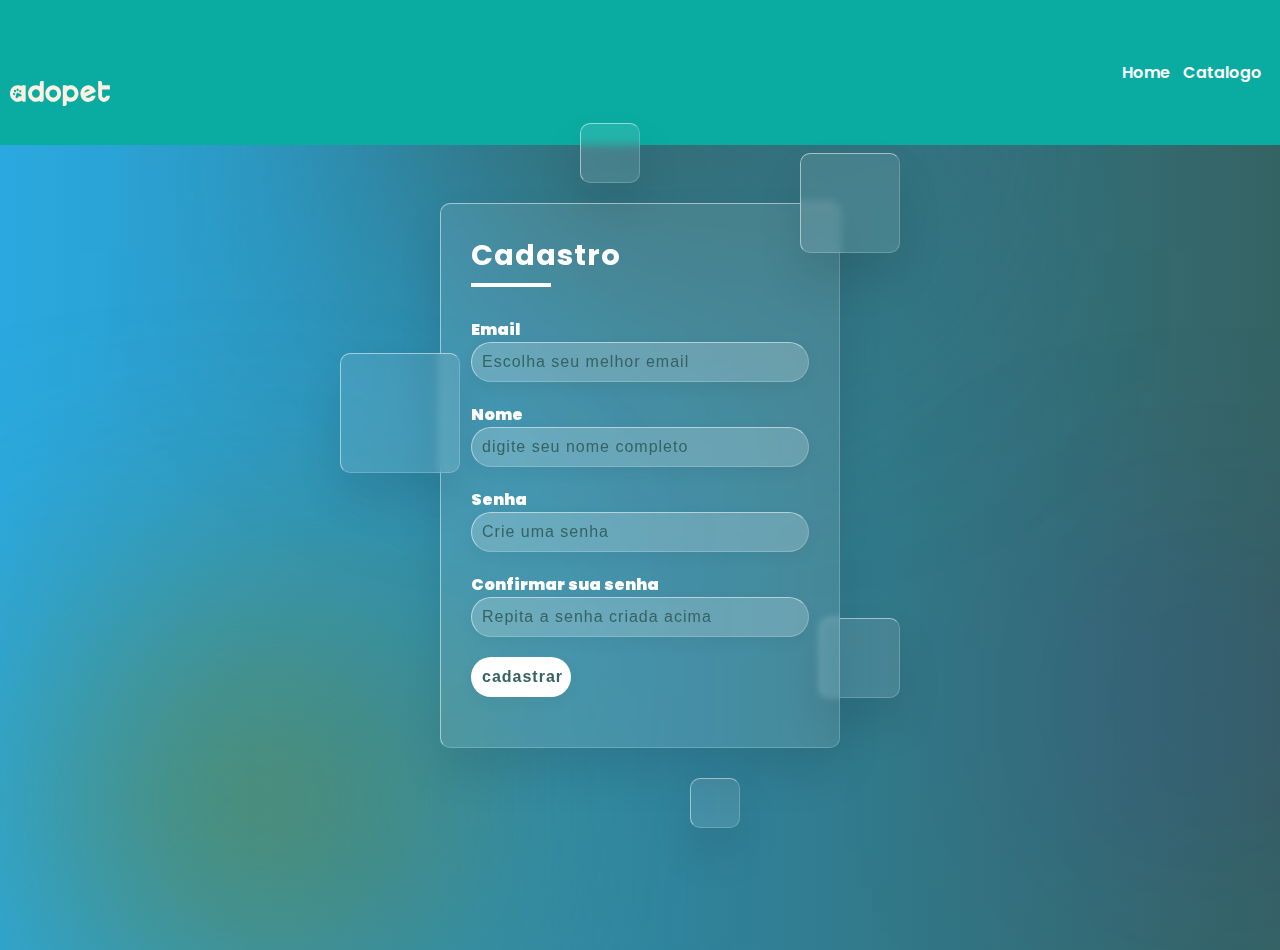
<file: cadastro.html>
<!DOCTYPE html>
<html lang="pt-br">
    <head>
        <meta charset="UTF-8">
        <meta http-equiv="X-UA-Compatible" content="IE=edge">
        <meta name="viewport" content="width=device-width, initial-scale=1.0">
        <title>AdoPet</title>
        <link rel="stylesheet" href="./css/login.css">
        <link rel="stylesheet" href="./css/style.css">
        <link rel="stylesheet" href="./css/responsiveMenu.css">
        <script src="./js/resposiveMenu.js"></script>
        <script src="./js/storage.js"></script>
       
    <body id="login">
        <header>  

            <div class="logo">
                <h2><a href="./index.html"><img src="./img/Logo.svg" alt="Adopet" width="100px"></a></h2>
            </div>

            <div id="toggleIcon" onclick="menuToggle()"><svg xmlns="http://www.w3.org/2000/svg" viewBox="0 0 448 512"><!--! Font Awesome Pro 6.1.1 by @fontawesome - https://fontawesome.com License - https://fontawesome.com/license (Commercial License) Copyright 2022 Fonticons, Inc. --><path d="M0 96C0 78.33 14.33 64 32 64H416C433.7 64 448 78.33 448 96C448 113.7 433.7 128 416 128H32C14.33 128 0 113.7 0 96zM0 256C0 238.3 14.33 224 32 224H416C433.7 224 448 238.3 448 256C448 273.7 433.7 288 416 288H32C14.33 288 0 273.7 0 256zM416 448H32C14.33 448 0 433.7 0 416C0 398.3 14.33 384 32 384H416C433.7 384 448 398.3 448 416C448 433.7 433.7 448 416 448z" fill="rgb(255,255,255)"/></svg>
            </div>

            <nav id="menu-overlay">
                <ul>
                    <li><a href="./index.html">Home</a></li>
                    <li><a href="./catalogo.html">Catalogo</a></li>
                </ul>
            </nav>
        </header>

        <section>
        
        <div class="color"></div>
        <div class="color"></div>
        <div class="color"></div>

        <div class="box">

                <div class="square" style="--i:0"></div>
                <div class="square" style="--i:1"></div>
                <div class="square" style="--i:2"></div>
                <div class="square" style="--i:3"></div>
                <div class="square" style="--i:4"></div>
          
            <div class="container">
                <div class="form">
                    <h2>Cadastro</h2>
                    <form action="" id="cpa-form">
                        <div class="inputBox">
                            <label for="email">Email</label>
                            <input type="email" placeholder="Escolha seu melhor email" id="email">
                        </div>
                        <div class="inputBox">
                            <label for="name">Nome</label>
                            <input type="text" placeholder="digite seu nome completo" id="name">
                        </div>
                        <div class="inputBox">
                            <label for="password">Senha</label>
                            <input type="password" placeholder="Crie uma senha" id="password">
                        </div>
                        <div class="inputBox">
                            <label for="repeat">Confirmar sua senha</label>
                            <input type="password" placeholder="Repita a senha criada acima" id="repeat">
                        </div>
                        <div class="inputBox">
                            <input id="btnSub" type="submit" value="cadastrar">
                        </div>
                    </form>
                </div>
            </div>
        </div>
        </section>

        <script src="./js/formCadastro.js"></script>
        <script src="./js/login.js"></script>
        
    </head>
    </body>
</html>
</file>
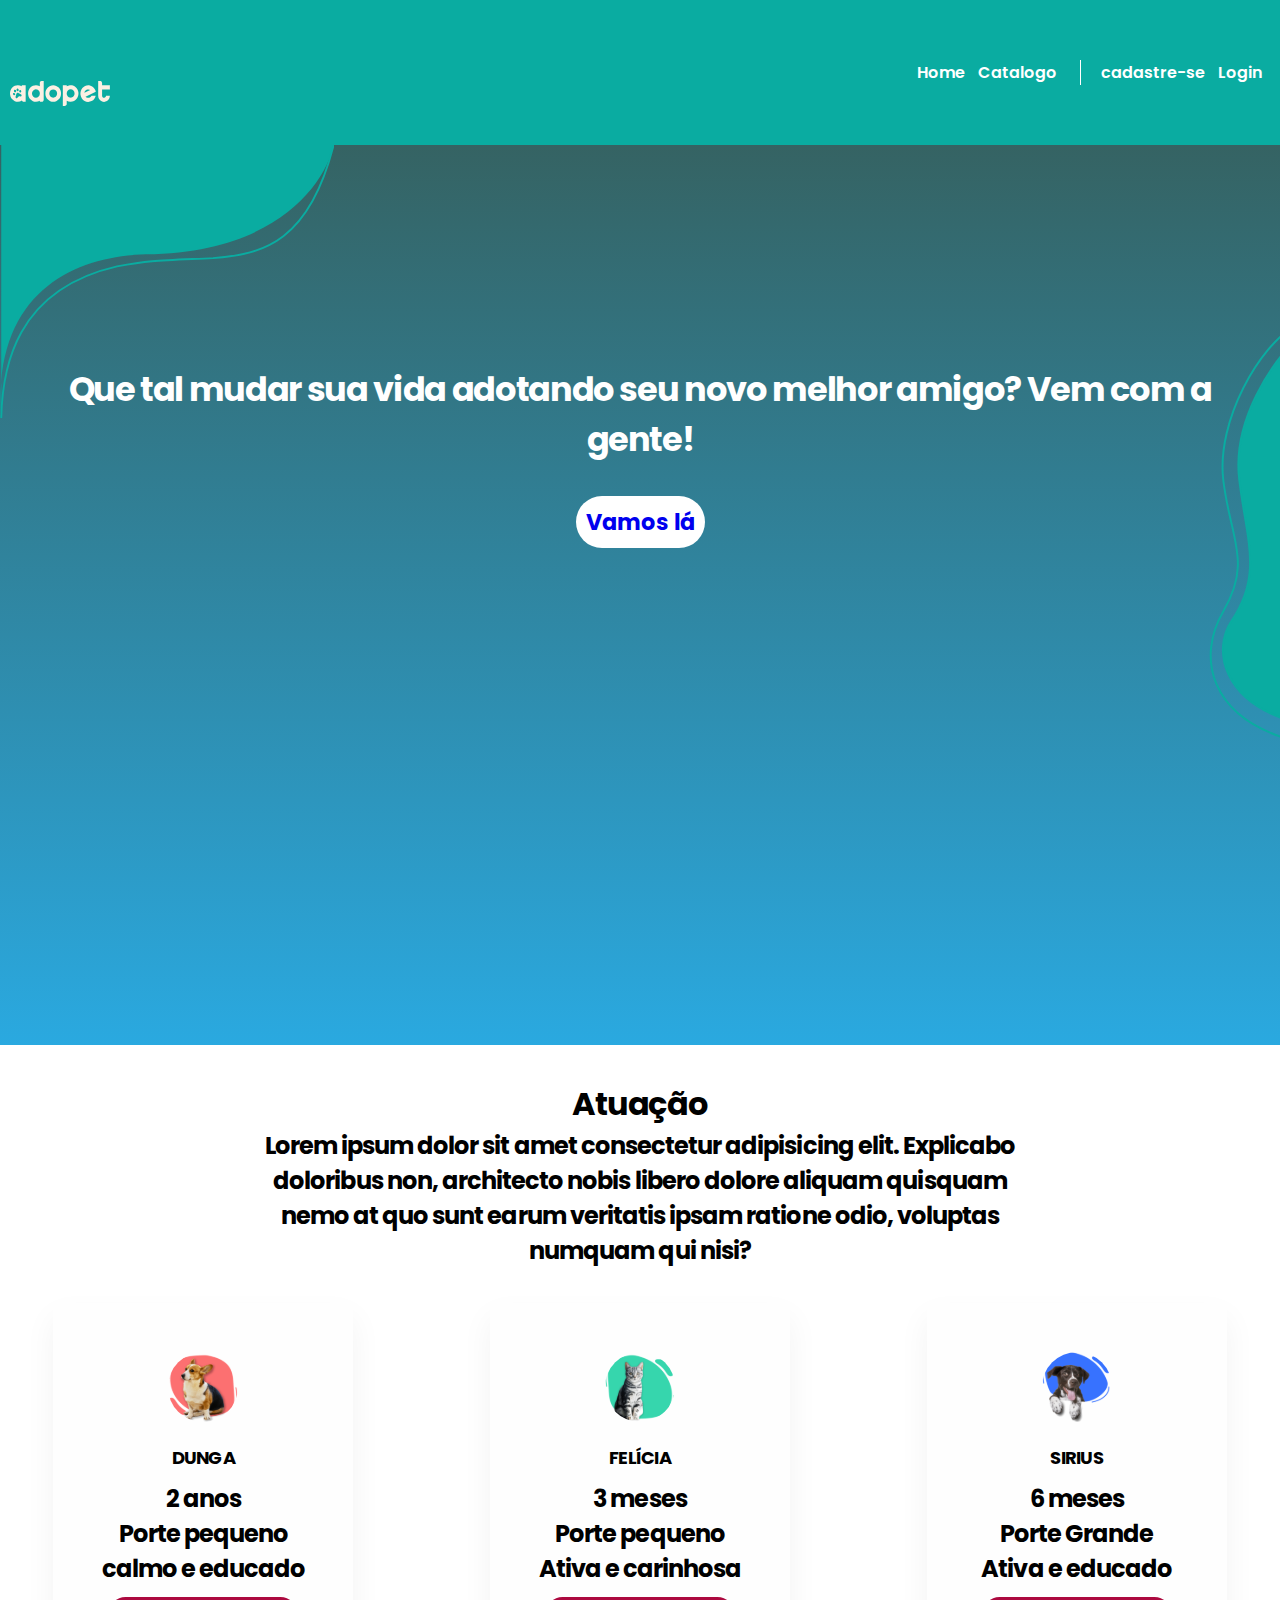
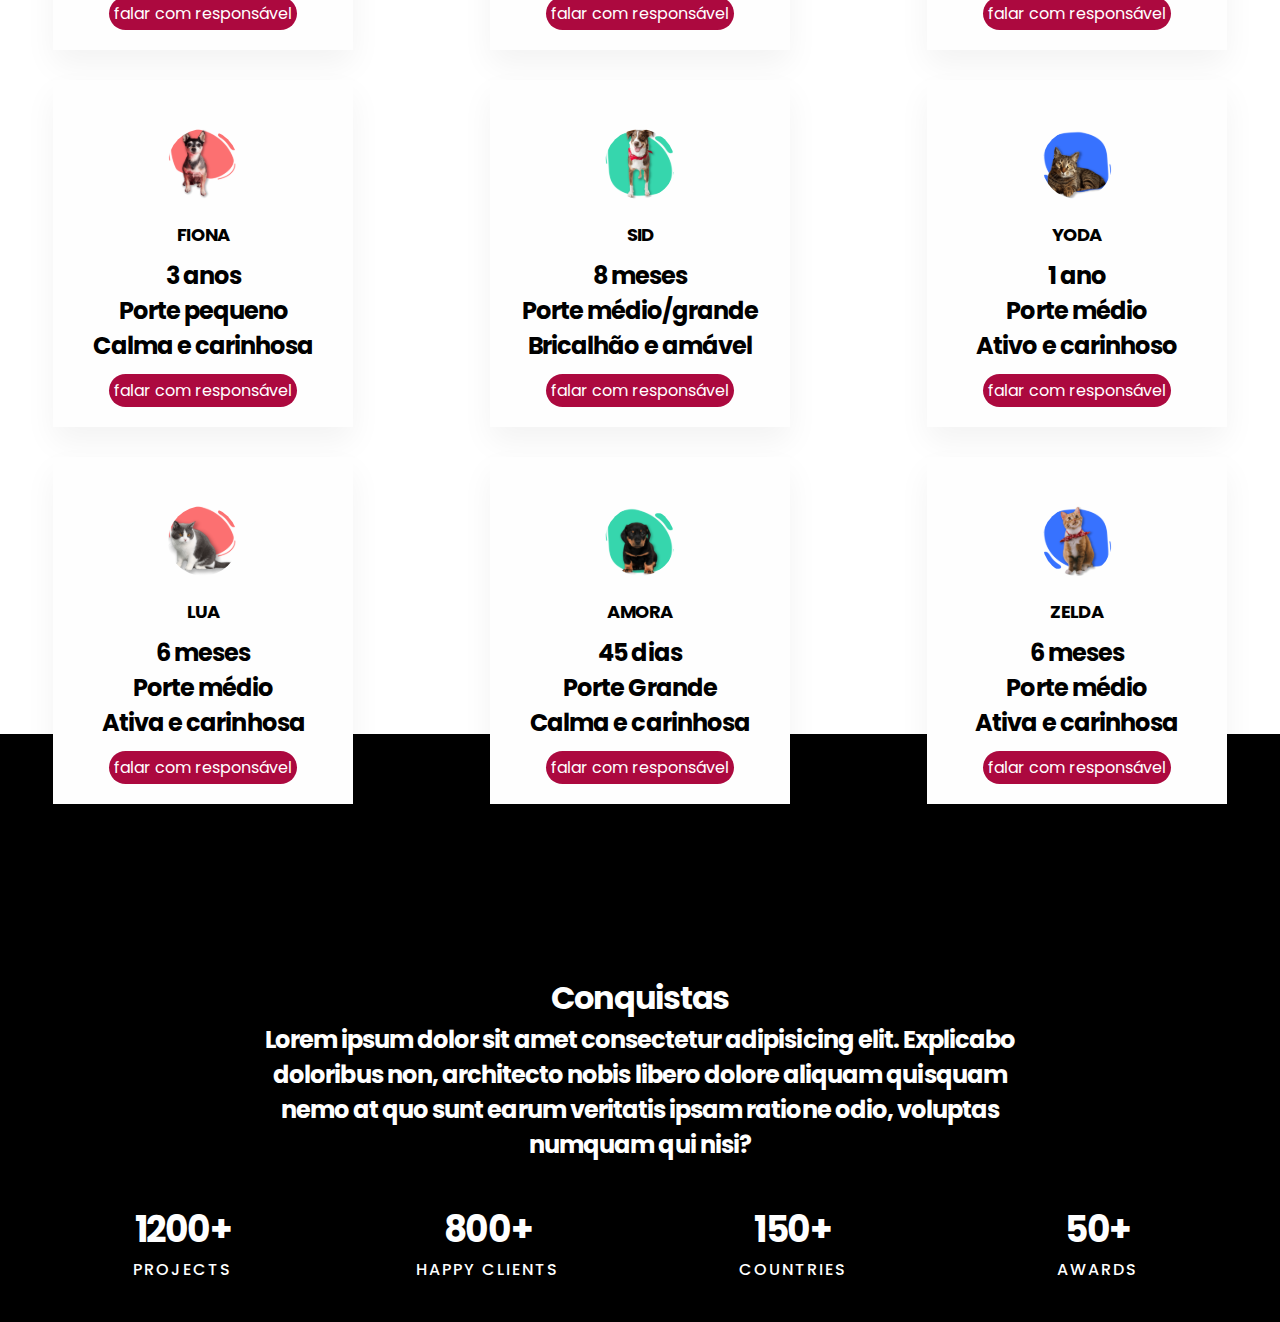
<file: catalogo.html>
<!DOCTYPE html>
<html>
    <head>
        <meta charset="UTF-8">
        <meta http-equiv="X-UA-Compatible" content="IE=edge">
        <meta name="viewport" content="width=device-width, initial-scale=1.0">
        <title>AdoPet</title>
        <link rel="stylesheet" href="./css/style.css">
        <link rel="stylesheet" href="./css/responsiveMenu.css">
        <script src="./js/resposiveMenu.js"></script>
    </head>
    <body>
        <header>
           
            <div class="logo">
                <h2><a href="./index.html"><img src="./img/Logo.svg" alt="Adopet" width="100px"></a></h2>
            </div>
            <div id="toggleIcon" onclick="menuToggle()"><svg xmlns="http://www.w3.org/2000/svg" viewBox="0 0 448 512"><!--! Font Awesome Pro 6.1.1 by @fontawesome - https://fontawesome.com License - https://fontawesome.com/license (Commercial License) Copyright 2022 Fonticons, Inc. --><path d="M0 96C0 78.33 14.33 64 32 64H416C433.7 64 448 78.33 448 96C448 113.7 433.7 128 416 128H32C14.33 128 0 113.7 0 96zM0 256C0 238.3 14.33 224 32 224H416C433.7 224 448 238.3 448 256C448 273.7 433.7 288 416 288H32C14.33 288 0 273.7 0 256zM416 448H32C14.33 448 0 433.7 0 416C0 398.3 14.33 384 32 384H416C433.7 384 448 398.3 448 416C448 433.7 433.7 448 416 448z" fill="rgb(255,255,255)"/></svg>
            </div>

            <nav id="menu-overlay">
                <ul>
                    <li><a href="./index.html">Home</a></li>

                    <li><a href="./catalogo.html">Catalogo</a></li>
                    <li class="divisor">

                    </li>
                    <li><a class="logar" href="./cadastro.html">cadastre-se</a></li>
                    <li><a class="logar" href="./login.html">Login</a></li>
                </ul>
            </nav>
        </header>

        <section class="main catalogo">
            <div class="container ">

                <div class="shape">
                    <img src="./img/Forma 1.svg" alt="">
                </div>
                <div class="shape2">
                    <img src="./img/Forma 2.svg" alt="">
                </div>

                <div class="text">
                    <p>
                        Que tal mudar sua vida adotando seu novo melhor amigo? Vem com a gente!
                        
                    </p>

                    <a href="#services">Vamos lá</a>
                </div>
            </div>
        </section>


       <section class="sec" id="services">
            <div class="content">
                <div class="mxw800p">

                    <h3>Atuação</h3>
                    <p>
                        Lorem ipsum dolor sit amet consectetur adipisicing elit. Explicabo doloribus non, architecto nobis libero dolore aliquam quisquam nemo at quo sunt earum veritatis ipsam ratione odio, voluptas numquam qui nisi? 
                    </p>

                </div>
                <div class="services">

                    <div class="box selected">
                        <div class="iconBx">
                            <img src="./img/Imagem Dunga.svg">
                        </div>
                        <div class="content">
                            <h2>Dunga</h2>
                            <p>2 anos</p>
                            <p>Porte pequeno</p>
                            <p>calmo e educado</p>
                        </div>
                        <div class="btn">
                            <a href="./mensagem.html">falar com responsável</a>
                        </div>
                    </div>

                    <div class="box selected">
                        <div class="iconBx">
                            <img src="./img/Imagens Felícia.svg">
                        </div>
                        <div class="content">
                            <h2>Felícia</h2>
                            <p>3 meses</p>
                            <p>Porte pequeno</p>
                            <p>Ativa e carinhosa</p>
                        </div>
                        <div class="btn">
                            <a href="./mensagem.html">falar com responsável</a>
                        </div>
                    </div>

                    <div class="box selected">
                        <div class="iconBx">
                            <img src="./img/Imagem - sirius.svg">
                        </div>
                        <div class="content">
                            <h2>Sirius</h2>
                            <p>6 meses</p>
                            <p>Porte Grande</p>
                            <p>Ativa e educado</p>
                        </div>
                        <div class="btn">
                            <a href="./mensagem.html">falar com responsável</a>
                        </div>
                    </div>

                    <div class="box selected">
                        <div class="iconBx">
                            <img src="./img/Imagem-Fiona.svg">
                        </div>
                        <div class="content">
                            <h2>Fiona</h2>
                            <p>3 anos</p>
                            <p>Porte pequeno</p>
                            <p>Calma e carinhosa</p>
                        </div>
                        <div class="btn">
                            <a href="./mensagem.html">falar com responsável</a>
                        </div>
                    </div>

                    <div class="box selected">
                        <div class="iconBx">
                            <img src="./img/Imagem - Sid.svg">
                        </div>
                        <div class="content">
                            <h2>Sid</h2>
                            <p>8 meses</p>
                            <p>Porte médio/grande</p>
                            <p>Bricalhão e amável</p>
                        </div>
                        <div class="btn">
                            <a href="./mensagem.html">falar com responsável</a>
                        </div>
                    </div>

                    <div class="box selected">
                        <div class="iconBx">
                            <img src="./img/Imagem - Yoda.svg">
                        </div>
                        <div class="content">
                            <h2>Yoda</h2>
                            <p>1 ano</p>
                            <p>Porte médio</p>
                            <p>Ativo e carinhoso</p>
                        </div>
                        <div class="btn">
                            <a href="./mensagem.html">falar com responsável</a>
                        </div>
                    </div>

                    <div class="box selected">
                        <div class="iconBx">
                            <img src="./img/Imagenm Lua.svg">
                        </div>
                        <div class="content">
                            <h2>Lua</h2>
                            <p>6 meses</p>
                            <p>Porte médio</p>
                            <p>Ativa e carinhosa</p>
                        </div>
                        <div class="btn">
                            <a href="./mensagem.html">falar com responsável</a>
                        </div>
                    </div>

                    </a>
                    <div class="box selected">
                        <div class="iconBx">
                            <img src="./img/Imagem - Amora.svg">
                        </div>
                        <div class="content">
                            <h2>Amora</h2>
                            <p>45 dias</p>
                            <p>Porte Grande</p>
                            <p>Calma e carinhosa</p>
                        </div>
                        <div class="btn">
                            <a href="./mensagem.html">falar com responsável</a>
                        </div>
                    </div>

                    <div class="box selected">
                        <div class="iconBx">
                            <img src="./img/Imagem - zelda.svg">
                        </div>
                        <div class="content">
                            <h2>Zelda</h2>
                            <p>6 meses</p>
                            <p>Porte médio</p>
                            <p>Ativa e carinhosa</p>
                        </div>
                        <div class="btn">
                            <a href="./mensagem.html">falar com responsável</a>
                        </div>
                    </div>
                </div>
            </div>
        </section>

        <!--Stats-->
    <section class="sec stats" id="stats">
        <div class="content">
            <div class="mxw800p">

                <h3>Conquistas</h3>
                <p>
                    Lorem ipsum dolor sit amet consectetur adipisicing elit. Explicabo doloribus non, architecto nobis libero dolore aliquam quisquam nemo at quo sunt earum veritatis ipsam ratione odio, voluptas numquam qui nisi? 
                </p>

            </div>

            <div class="statsBox">
                <div class="box">
                    <h2>1200+</h2>
                    <h4>Projects</h4>
                </div>

                <div class="box">
                    <h2>800+</h2>
                    <h4>Happy Clients</h4>
                </div>

                <div class="box">
                    <h2>150+</h2>
                    <h4>Countries</h4>
                </div>

                <div class="box">
                    <h2>50+</h2>
                    <h4>Awards</h4>
                </div>
            </div>
        </div>
    </section>


    </body>
</html>
</file>
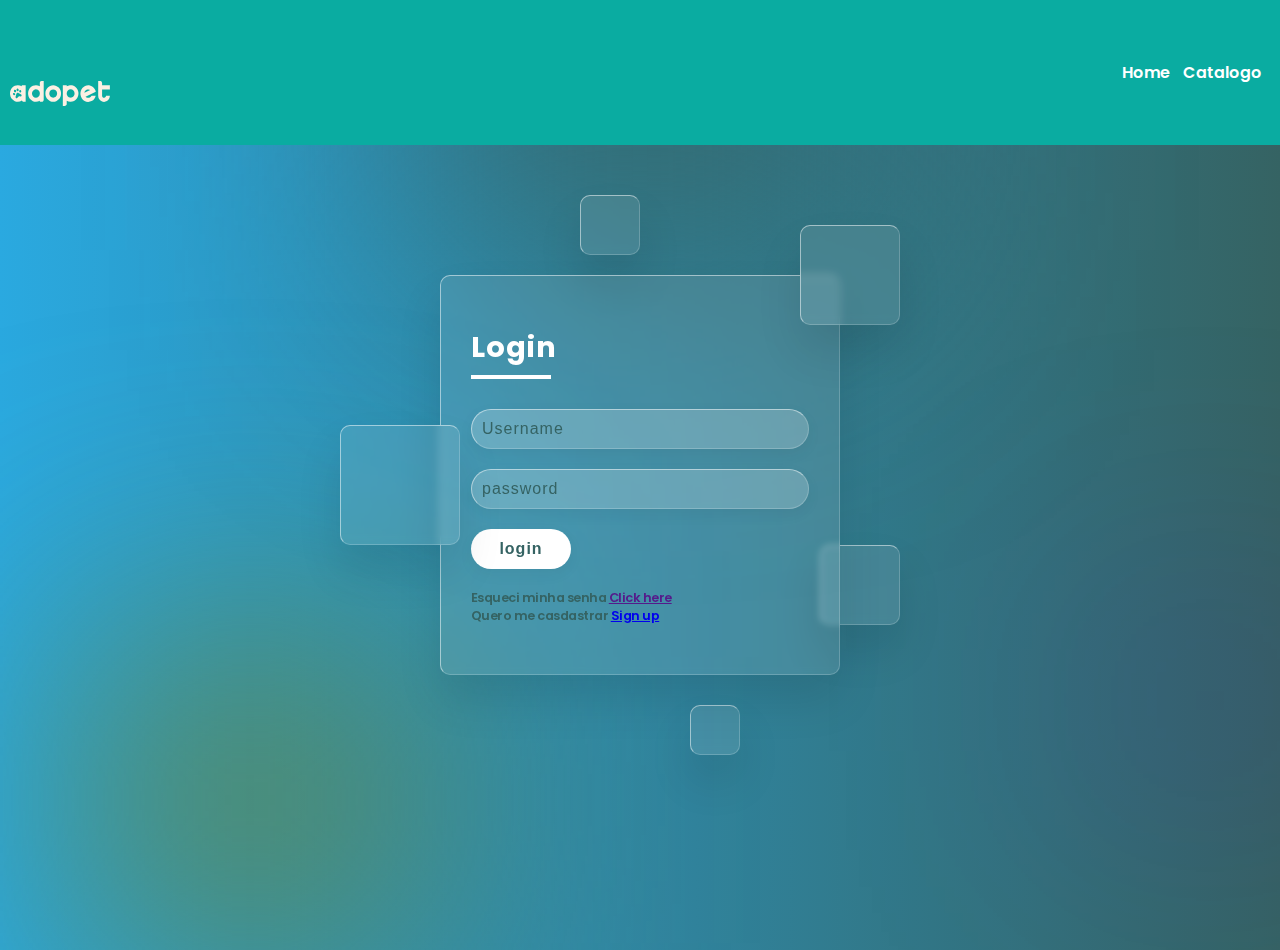
<file: login.html>
<!DOCTYPE html>
<html lang="pt-br">
    <head>
        <meta charset="UTF-8">
        <meta http-equiv="X-UA-Compatible" content="IE=edge">
        <meta name="viewport" content="width=device-width, initial-scale=1.0, shrink-to-fit=no">
        <title>AdoPet</title>
        <link rel="stylesheet" href="./css/login.css">
        <link rel="stylesheet" href="./css/style.css">
        <link rel="stylesheet" href="./css/responsiveMenu.css">
        <script src="./js/resposiveMenu.js"></script>
        <script src="./js/storage.js"></script>
    </head>
    <body id="login">
        <header>
           
            <div class="logo">
                <h2><a href="./index.html"><img src="./img/Logo.svg" alt="Adopet" width="100px"></a></h2>
            </div>

            <div>

                <div id="toggleIcon" onclick="menuToggle()"><svg xmlns="http://www.w3.org/2000/svg" viewBox="0 0 448 512"><!--! Font Awesome Pro 6.1.1 by @fontawesome - https://fontawesome.com License - https://fontawesome.com/license (Commercial License) Copyright 2022 Fonticons, Inc. --><path d="M0 96C0 78.33 14.33 64 32 64H416C433.7 64 448 78.33 448 96C448 113.7 433.7 128 416 128H32C14.33 128 0 113.7 0 96zM0 256C0 238.3 14.33 224 32 224H416C433.7 224 448 238.3 448 256C448 273.7 433.7 288 416 288H32C14.33 288 0 273.7 0 256zM416 448H32C14.33 448 0 433.7 0 416C0 398.3 14.33 384 32 384H416C433.7 384 448 398.3 448 416C448 433.7 433.7 448 416 448z" fill="rgb(255,255,255)"/></svg>
                </div>
                 
    
                <nav id="menu-overlay">
                    <ul>
                        <li><a href="./index.html">Home</a></li>
                        <li><a href="./catalogo.html">Catalogo</a></li>
                    </ul>
                </nav>
            </div>

        </header>
        
            <section>
            
            <div class="color"></div>
            <div class="color"></div>
            <div class="color"></div>
    
            <div class="box">
                <div class="square" style="--i:0"></div>
                <div class="square" style="--i:1"></div>
                <div class="square" style="--i:2"></div>
                <div class="square" style="--i:3"></div>
                <div class="square" style="--i:4"></div>
                <div class="container">
                    <div class="form">
                        <h2>Login</h2>
                        <form action="" id="cpa-form">
                            <div class="inputBox">
                                <input type="text" placeholder="Username" id="username">
                            </div>
                            <div class="inputBox">
                                <input type="password" placeholder="password" id="userPw">
                            </div>
                            <div class="inputBox">
                                <input id="btnLogin" type="submit" value="login">
                            </div>
                            <p class="forget">Esqueci minha senha <a href="">Click here</a></p>
                            <p class="forget">Quero me casdastrar <a href="./cadastro.html">Sign up</a></p>
                        </form>
                    </div>
                </div>
            </div>

           <script src="./js/login.js"></script>
           

        </section>
        
    </body>
</html>
</file>
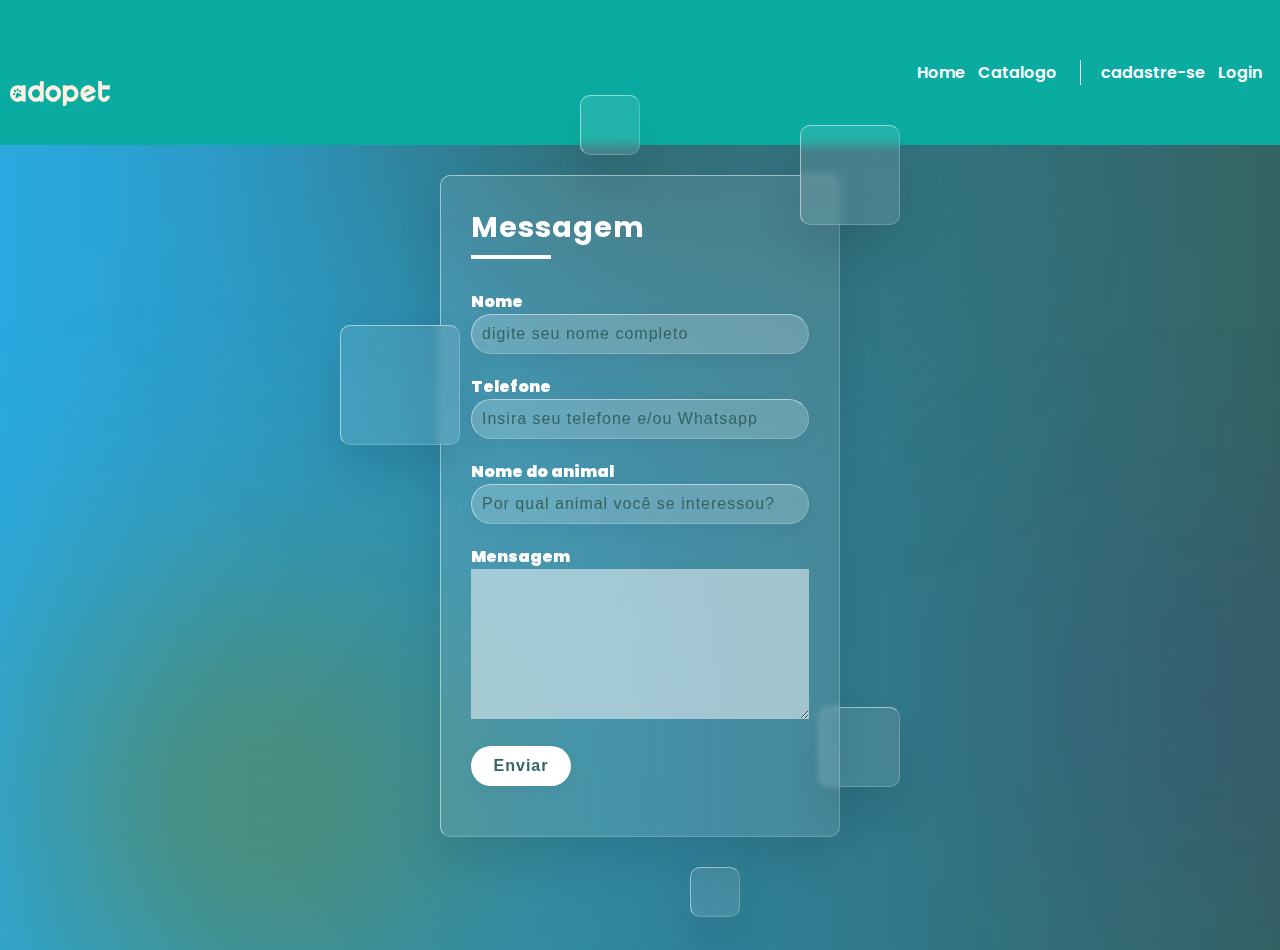
<file: mensagem.html>
<!DOCTYPE html>
<html lang="pt-br">
    <head>
        <meta charset="UTF-8">
        <meta http-equiv="X-UA-Compatible" content="IE=edge">
        <meta name="viewport" content="width=device-width, initial-scale=1.0">
        <title>AdoPet</title>
        <link rel="stylesheet" href="./css/login.css">
        <link rel="stylesheet" href="./css/style.css">
        <link rel="stylesheet" href="./css/responsiveMenu.css">
        <script src="./js/resposiveMenu.js"></script>
    </head>
    <body id="login">
        <header>
            
            <div class="logo">
                <h2><a href="./index.html"><img src="./img/Logo.svg" alt="Adopet" width="100px"></a></h2>
            </div>

            <div id="toggleIcon" onclick="menuToggle()"><svg xmlns="http://www.w3.org/2000/svg" viewBox="0 0 448 512"><!--! Font Awesome Pro 6.1.1 by @fontawesome - https://fontawesome.com License - https://fontawesome.com/license (Commercial License) Copyright 2022 Fonticons, Inc. --><path d="M0 96C0 78.33 14.33 64 32 64H416C433.7 64 448 78.33 448 96C448 113.7 433.7 128 416 128H32C14.33 128 0 113.7 0 96zM0 256C0 238.3 14.33 224 32 224H416C433.7 224 448 238.3 448 256C448 273.7 433.7 288 416 288H32C14.33 288 0 273.7 0 256zM416 448H32C14.33 448 0 433.7 0 416C0 398.3 14.33 384 32 384H416C433.7 384 448 398.3 448 416C448 433.7 433.7 448 416 448z" fill="rgb(255,255,255)"/></svg>
            </div>

            <nav id="menu-overlay">
                <ul>
                    <li><a href="./index.html">Home</a></li>
                    <li><a href="./catalogo.html">Catalogo</a></li>
                    <li class="divisor">

                    </li>
                    <li><a class="logar" href="./cadastro.html">cadastre-se</a></li>
                    <li><a class="logar" href="./login.html">Login</a></li>
                </ul>
            </nav>
        </header>

        <section>
        
        <div class="color"></div>
        <div class="color"></div>
        <div class="color"></div>

        <div class="box">

                <div class="square" style="--i:0"></div>
                <div class="square" style="--i:1"></div>
                <div class="square" style="--i:2"></div>
                <div class="square" style="--i:3"></div>
                <div class="square" style="--i:4"></div>
            
            <div class="container">

                <div class="form">
                    <h2>Messagem</h2>
                    <form action="">

                        <div class="inputBox">
                            <label for="name">Nome</label>
                            <input type="text" placeholder="digite seu nome completo" id="name">
                        </div>

                        <div class="inputBox">
                            <label for="phoneNumber">Telefone</label>
                            <input type="text" placeholder="Insira seu telefone e/ou Whatsapp" id="phoneNumber">
                        </div>

                        <div class="inputBox">
                            <label for="namePet">Nome do animal</label>
                            <input type="tex" placeholder="Por qual animal você se interessou?" id="namePet">
                        </div>

                        <div class="inputBox">
                            <label for="message">Mensagem</label>
                            <textarea name="menssagem" id="message" cols="30" rows="10"></textarea>
                        </div>

                        <div class="inputBox">
                            <input type="submit" value="Enviar">
                        </div>
                    </form>
                </div>
            </div>
        </div>
        </section>
    </body>
</html>
</file>
<file: css/login.css>
@import url('https://fonts.googleapis.com/css2?family=Poppins:wght@100&display=swap');


body#login {
    background: linear-gradient(to left, #356363, #2aa9e0); 

}


/*login*/

section {
    display: flex;
    justify-content: center;
    align-items: center;
    width: 100%;
    min-height: 600px;
    background: linear-gradient(to botton, #f1f4f9, #dff1ff);
    margin: 30px auto;   
    border: 1px solid bl;
}

section .color {
    position: absolute;
    filter: blur(150px);
    z-index: -3;
}

section .color:nth-child(1){
    top: -150px;
    width: 400px;
    height: 400px;
    background: #356363;

}
section .color:nth-child(2){
    bottom: -50px;
    left: 100px;
    width: 300px;
    height: 300px;
    background: #688032;
}

section .color:nth-child(3){
    bottom: 150px;
    right: 20px;
    width: 100px;
    height: 100px;
    background: #4e04c3;
}

.box {
    position: relative;
    margin: 0 auto;
}

.box .square {
    position: absolute;
    backdrop-filter: blur(5px);
    box-shadow: 0 25px 45px rgba(0, 0, 0, 0.1);
    border: 1px solid rgba(255, 255, 255, 0.5);
    border-right: 1px solid rgba(255, 255, 255, 0.2);
    border-bottom: 1px solid rgba(255, 255, 255, 0.2);
    background: rgba(255, 255, 255, 0.1);
    border-radius: 10px;
    animation: animate 10s linear infinite;
    animation-delay: calc(-1s *var(--i));
}

@keyframes animate {
    0%,100%
    {
        transform: translateY(-20px);
    }
    50%
    {
        transform: translateY(20px);
    }
}

.box .square:nth-child(1){
    top: -50px;
    right: -60px;
    width: 100px;
    height: 100px;
    z-index: 2;
}
.box .square:nth-child(2){
    top: 150px;
    left: -100px;
    width: 120px;
    height: 120px;
    z-index: 2;
}
.box .square:nth-child(3){
    bottom: 50px;
    right: -60px;
    width: 80px;
    height: 80px;
}
.box .square:nth-child(4){
    bottom: -80px;
    right: 100px;
    width: 50px;
    height: 50px;
    
}
.box .square:nth-child(5){
    top: -80px;
    left: 140px;
    width: 60px;
    height: 60px;

}

.container {
    position: relative;
    width: 400px;
    min-height: 400px;
    background: rgba(255, 255, 255, 0.1);
    border-radius: 10px;
    display: flex;
    justify-content: center;
    align-items: center;
    backdrop-filter: blur(3px);
    box-shadow: 0 25px 45px rgba(0, 0, 0, 0.1);
    border: 1px solid rgba(255, 255, 255, 0.5);
    border-right: 1px solid rgba(255, 255, 255, 0.2);
    border-bottom: 1px solid rgba(255, 255, 255, 0.2);
}

.form {
    position: relative;
    width: 100%;
    height: 100%;
    padding: 30px;
}

.form h2 {
    position: relative;
    color: #fff;
    font-size: 1.8em;
    font-weight:bold;
    letter-spacing: 1px;
    margin-bottom: 40px;
}

.form h2::before {
    content: '';
    position: absolute;
    left: 0;
    bottom: -10px;
    width: 80px;
    height: 4px;
    background: #fff;
}

.form .inputBox {
    width: 100%;
    margin-top: 20px;
}

.form .inputBox input {
    width: 100%;
    background: rgba(255, 255, 255, 0.2);
    border: none;
    outline: none;
    padding: 10px 10px;
    border-radius: 35px;
    border: 1px solid rgba(255, 255, 255, 0.5);
    border-right: 1px solid rgba(255, 255, 255, 0.2);
    border-bottom: 1px solid rgba(255, 255, 255, 0.2);
    font-size: 1em;
    letter-spacing: 1px;
    color: #356363;
    box-shadow: 0 5px 15px rgba(0, 0, 0, 0.05);
}

.form .inputBox input::placeholder {
    color: #356363;
}

.form .inputBox label {
    color: #fff;
    font-weight: 900;
}


.form .inputBox input[type="submit"]{
    background: #fff;
    color: #356363;
    max-width: 100px;
    cursor: pointer;
    margin-bottom: 20px;
    font-weight: 600;
}

.form .inputBox textarea {

    border: none;
    outline: none;
    width: 100%;
    color: #356363;
    background: rgba(255, 255, 255, 0.5);
}

.forget {
    color: #356363;
    font-weight: 600;
    font-size: 0.8em;
}
 

/*/ Extra small devices (portrait phones, less than 576px)*/
@media (max-width: 575.98px) {  

    body{
        overflow-x: hidden;
    }

    .container {
        width: 350px;
        min-height: 350px;
    }   

    
}


/*/ Small devices (landscape phones, 576px and up)*/
@media (min-width: 576px) and (max-width: 767.98px) { 
    .container {
        width: 400px;
        min-height: 400px;
    }

        
 }

/*/ Medium devices (tablets, 768px and up)*/
@media (min-width: 768px) and (max-width: 991.98px) { 

    .container {
        width: 450px;
        min-height: 450px;
    }

    
 }
</file>
<file: css/style.css>
@import url('https://fonts.googleapis.com/css2?family=Poppins:wght@100&display=swap');


* {
    margin: 0;
    padding: 0;
    box-sizing: border-box;
}

html {
    scroll-behavior: smooth;
    height: 100%;
}

 body {
    min-height: 100%;
    font-family: 'Poppins', sans-serif;
    font-size: 1em;
    background: #fff;
    overflow: auto;
    overflow: initial;
}


header {
    display: flex;
    justify-content: space-between;
    align-items: center;
    background: rgba(0, 0, 0, 0.5);
    width: 100%;
    min-height: 100px ;
    padding: 0 10px;
    background: #0aaca1;  
    top: 0;
    position: relative;
    
}

header .logo{
    top: 0;
}

header nav ul {
   top: 0;
   list-style: none;
   display: flex;
   justify-content: space-between;
   
}

header nav ul li {
    margin-right: 3px;
}

header nav ul li a {
    text-decoration: none;
    color: #fff;
    font-weight: 600;
    padding: 5px;
    border-radius: 35px;
}

header nav ul li a:hover{
    color: #9bf0e1;
}


header li a.logar {
    color: #fff;
    text-decoration: none;
    padding: 5px;
    border-radius: 35px;
    cursor: pointe;
    top: 0;
    margin-top: 20px;
    font-weight: 600;
}

header li.divisor {
    width: 1px;
    background: #fff;
    margin: 0 15px;
}

section.main { 
    width: 100%;
    height: 100vh;
    position: relative;
    background: linear-gradient(to bottom, #356363, #2aa9e0);
}

section.main div.container {
    display: flex;
    justify-content: center;
    width: 100%;
    min-height: 100%;
}

section.main div.shape{
    position: absolute;
    top: 0;
    left: 0;
}

section.main div.shape2{
    position: absolute;
    top: 20%;
    right: 0;
    margin-left: 10px;
}

section.main div.container div.boxBg{
    width: 100%;
    background: url(../img/Ilustração.png) no-repeat center;
    opacity: 0.5;
    background-size: contain;
}


section.main div.container div.text {
    position: absolute;
    top: 20%;
    color: #fff;
    font-size: 1.4em;
    text-align: center;
    font-weight: bold;
    padding: 40px;
}

section.main div.container div.text p {
    margin-bottom: 40px;
}


section.main div.container div.text a{
   text-decoration: none;
   background: #fff;
   max-width: 100px;
   padding: 10px;
   border-radius: 35px;
   cursor: pointer;
}



.mxw800p {

    max-width: 800px;
    margin: 35px auto;  
    text-align: center;
    font-weight: 200;
  }

.services {
    position: relative;
    display: grid;
    grid-template-columns: repeat(auto-fit, minmax(300px, 1fr));
    grid-gap: 30px;
    max-width: 100%;
    margin-bottom: 180px;
   
}

.services .box {
    width: 300px;
    margin: 0 auto;
    background: #fefefe;
    padding: 24px;
    box-shadow: 0 15px 30px rgba(0, 0, 0, 0.05);
    display: flex;
    flex-direction: column;
    text-align: center;
    align-items: center;
    
}

.services .selected .btn {
    margin-top: 15px;
}

.services .selected .btn a {
    background-color: #ac093f;
    text-decoration: none;
    color: #fff;
    padding: 5px;
    border-radius: 35px;
}


.services .selected .btn a:hover {
    background-color: #690526;
}

.services .box .iconBx {
    margin-top: 25px;
}

.services .box .iconBx img {
    max-width: 70px;
    margin-bottom: 15px;
    border-radius: 100%;
}

.services .box h2 {
    font-size: 18px;
    margin-bottom: 10px;
    text-transform: uppercase;
    font-weight: 700;
}


/*******
    conquistas*/
.stats {
    background: #000;
    padding-top: 200px;
    margin-top: -250px;
    padding: 40px;
    text-align: center;
    
}

.stats h3, 
.stats p {
    color: #fff;
}

.stats h3 {
    margin-top: 200px;
}

.statsBox {
    position: relative;
    display: grid;
    grid-template-columns: repeat(auto-fit, minmax(250px, 1fr));
    grid-gap: 20px;
    max-width: 100%;
    margin-top: 40px;
}

.statsBox h2 {
    color: #fff;
    font-size: 36px;
}

.statsBox h4 {
    color: #fff;
    font-size: 16px;
    font-weight: 500;
    text-transform: uppercase;
    letter-spacing: 2px;
}

/*----Tipografia
------------------------*/

h2 {
    font-size: 3em;
    font-weight: 700;
    letter-spacing: -0.04em;
}

h3 {
    font-size: 2em;
    font-weight: 700;
    letter-spacing: -0.04em;
}

p{
    font-size: 1.5em;
    font-weight: 700;
    letter-spacing: -0.04em;
}


/*/ Small devices (landscape phones, 576px and up)*/
@media (min-width: 576px) and (max-width: 767.98px) { 
    h2 {
        font-size: 3em;
    }

 }

/*/ Medium devices (tablets, 768px and up)*/
@media (min-width: 768px) and (max-width: 991.98px) { 
    h2 {
        font-size: 4em;
    }
 }

/*/ Large devices (desktops, 992px and up)*/
@media (min-width: 992px) and (max-width: 1199.98px) { 
    h2 {
        font-size: 5em;
    }
 }

/*/ Extra large devices (large desktops, 1200px and up)*/
@media (min-width: 1200px) { 
    h2 {
        font-size: 6em;
    }
 }
</file>
<file: css/responsiveMenu.css>
@media (min-width: 337px)  and (max-width: 900.98px) { 

    body {
        width:initial;
    }    

    #menu-overlay {
        position: fixed;
        top: 0;
        right: 0;
        width: 70%;
        min-height: 70%;
        background: rgb(2, 2, 2, 0.7);
        border-radius: 10px;
        display: flex;
        justify-content: center;
        align-items: center;
        overflow-y: auto;
        transform: scale(0);
        transition: 0.5s;
    }

    #menu-overlay.active{
        transform: scale(1);
        z-index: 9;
    }

    #menu-overlay ul {
        position: relative;
        display: flex;
        flex-direction: column;
    }

    #menu-overlay ul li {
        position: relative;
        list-style: none;
        text-align: center;
        display: block;
    }

    #menu-overlay ul li a {
        position: relative;
        text-decoration: none;
        font-size: 1.5em;
        padding: 0 10px;
        color: #fff;
        font-weight: 700;
        text-transform: uppercase;
        display: inline-block;
    }

    #menu-overlay ul li a::before{
        content: '';
        position: absolute;
        top: 50%;
        left: 0;
        width: 100%;
        height: 8px;
        background: #ccc;
        transform: translateY(-50%) scale(0);
        transform-origin: right;
        transition: 0.5s transform;
    }

    #menu-overlay ul li a:hover::before{
        transform: translateY(-50%) scale(1);
        transform-origin: left;
        transition: 0.5s transform;
    }

    #toggleIcon {
        position: fixed center;
        top: 0;
        right: 0;
        width: 25px;
        height: 25px;
        background: rgba(0, 0, 0, 0.2);
        color: #fff;
        z-index: 10;
        cursor: pointer;
    }

    
    header li.divisor {
        display: none;
    }
}


@media (min-width: 900.98px) {
    #toggleIcon{
        display: none;
    }

}
</file>
